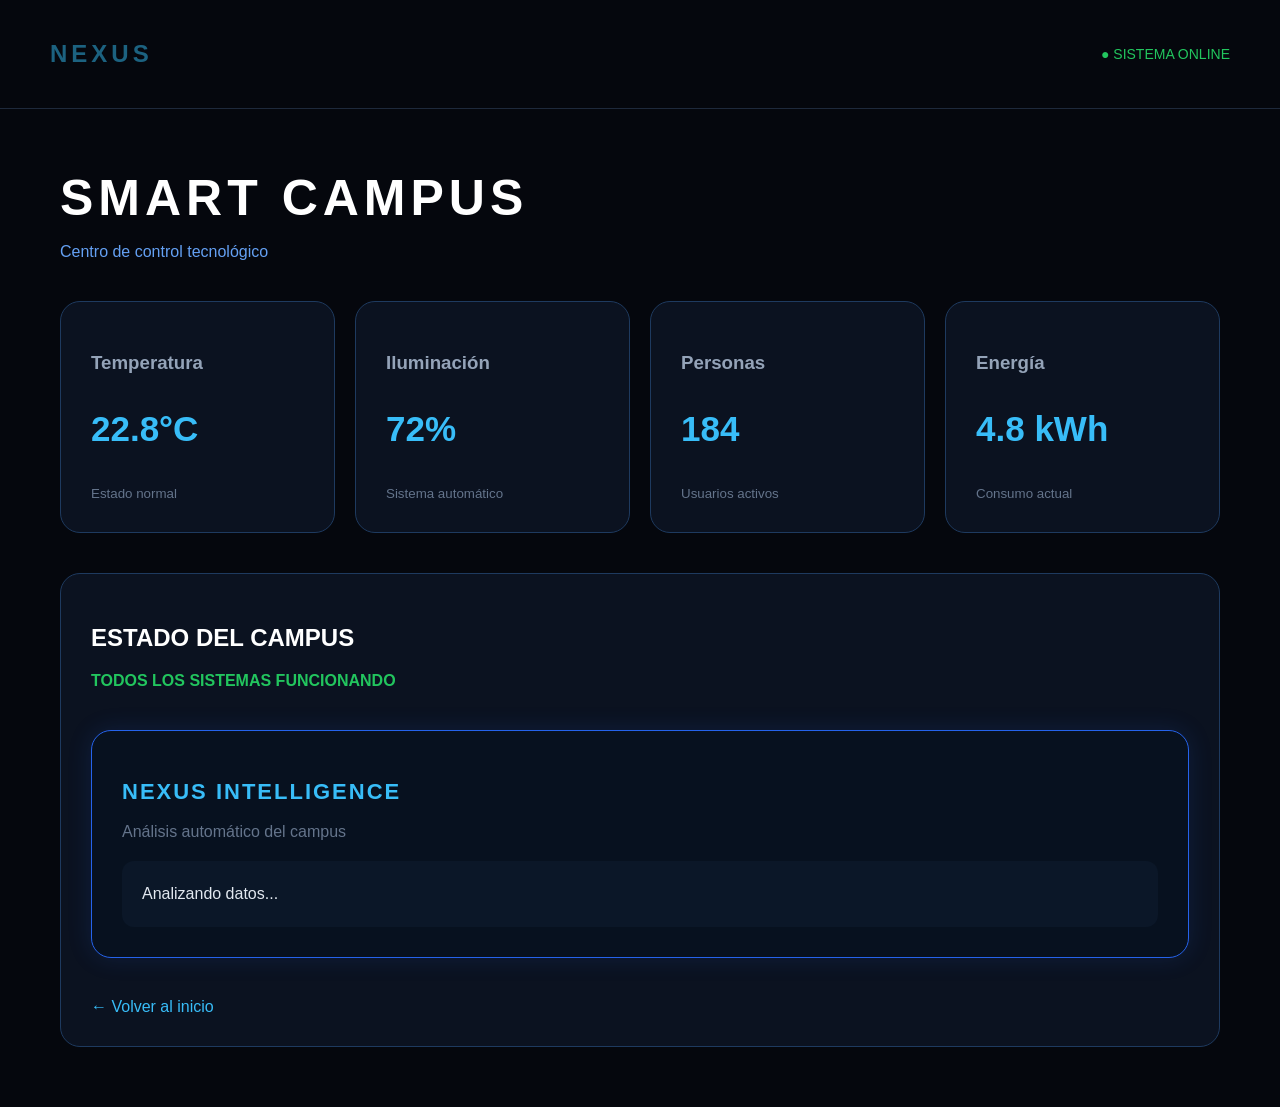
<file: dashboard.html>
<!DOCTYPE html>
<html lang="es">

<head>

    <meta charset="UTF-8">
    <meta name="viewport" content="width=device-width, initial-scale=1.0">

    <title>NEXUS | Dashboard</title>

    <link rel="stylesheet" href="css/style.css">

</head>

<body>

    <header class="dashboard-header">

        <h2>NEXUS</h2>

        <span class="status">
            ● SISTEMA ONLINE
        </span>

    </header>


    <main class="dashboard">

        <h1>SMART CAMPUS</h1>

        <p class="dashboard-subtitle">
            Centro de control tecnológico
        </p>


        <section class="cards">


            <div class="card">

                <span class="icon"></span>

                <h3>Temperatura</h3>

                <p class="value" id="Temperatura">23°C</p>

                <small>Estado normal</small>

            </div>


            <div class="card">

                <span class="icon"></span>

                <h3>Iluminación</h3>

                <p class="value" id="Iluminación">72%</p>

                <small>Sistema automático</small>

            </div>


            <div class="card">

                <span class="icon"></span>

                <h3>Personas</h3>

                <p class="value" id="Personas">184</p>

                <small>Usuarios activos</small>

            </div>


            <div class="card">

                <span class="icon"></span>

                <h3>Energía</h3>

                <p class="value" id="Energía">4.8 kWh</p>

                <small>Consumo actual</small>

            </div>


        </section>


        <section class="campus-status">

            <h2>ESTADO DEL CAMPUS</h2>

            <div class="online">
                 TODOS LOS SISTEMAS FUNCIONANDO
            </div>

    
        <section class="ai-panel">

    <h2> NEXUS INTELLIGENCE</h2>

    <p>
        Análisis automático del campus
    </p>

    <div id="recomendacion">
        Analizando datos...
    </div>

</section>


        <a href="index.html" class="back">
            ← Volver al inicio
        </a>

    </main>
<script src="js/sensores.js"></script>
<script src="js/ia.js"></script>
</body>

</html>
</file>
<file: css/style.css>
body {
    margin: 0;
    font-family: Arial, sans-serif;
    background: #05070d;
    color: white;
}

.hero {
    min-height: 100vh;
    display: flex;
    align-items: center;
    justify-content: center;

    background:
        radial-gradient(circle at center, #102044 0%, #05070d 60%);
}

.subtitle {
    letter-spacing: 5px;
    font-size: 14px;
    color: #4da6ff;
    margin-bottom: 20px;
}

h1 {
    font-size: 100px;
    font-weight: 900;
    letter-spacing: 15px;
    margin: 0;
}

.description {
    font-size: 20px;
    color: #b8c0cc;
    margin-top: 20px;
}

.buttons {
    margin-top: 40px;
}

.buttons .btn {
    margin: 8px;
    padding: 12px 25px;
    border-radius: 30px;
}/* DASHBOARD */

.dashboard-header {
    display: flex;
    justify-content: space-between;
    align-items: center;

    padding: 20px 50px;

    border-bottom: 1px solid #1e293b;
}

.dashboard-header h2 {
    color: #1c6280;
    letter-spacing: 4px;
}

.status {
    color: #22c55e;
    font-size: 14px;
}


.dashboard {
    padding: 60px;
}

.dashboard h1 {
    font-size: 50px;
    letter-spacing: 5px;
}

.dashboard-subtitle {
    color: #64a0f3;
    margin-bottom: 40px;
}


.cards {
    display: grid;

    grid-template-columns:
        repeat(4, 1fr);

    gap: 20px;
}


.card {
    background: #0b1220;

    border: 1px solid #1e3a5f;

    border-radius: 20px;

    padding: 30px;

    transition: 0.3s;
}


.card:hover {
    transform: translateY(-8px);

    border-color: #38bdf8;
}


.icon {
    font-size: 35px;
}


.card h3 {
    color: #94a3b8;
    margin-top: 20px;
}


.value {
    font-size: 35px;
    font-weight: bold;
    color: #38bdf8;
}


.card small {
    color: #64748b;
}


.campus-status {
    margin-top: 40px;

    padding: 30px;

    background: #0b1220;

    border-radius: 20px;

    border: 1px solid #1e3a5f;
}


.online {
    margin-top: 20px;

    color: #22c55e;

    font-weight: bold;
}


.back {
    display: inline-block;

    margin-top: 40px;

    color: #38bdf8;

    text-decoration: none;
}/* NEXUS INTELLIGENCE */

.ai-panel {
    margin-top: 40px;

    padding: 30px;

    background: #07111f;

    border: 1px solid #2563eb;

    border-radius: 20px;

    box-shadow: 0 0 25px rgba(37, 99, 235, 0.15);
}

.ai-panel h2 {
    color: #38bdf8;

    letter-spacing: 2px;

    font-size: 22px;
}

.ai-panel p {
    color: #64748b;
}

#recomendacion {
    margin-top: 20px;

    padding: 20px;

    background: #0b1728;

    border-radius: 12px;

    color: #e2e8f0;

    line-height: 1.6;
}

.campus-page {
    min-height: 100vh;
    padding: 40px 20px;
    text-align: center;
    color: white;
    background: #070b16;
}

.campus-page h2 {
    margin: 25px 0;
}

.campus-page model-viewer {
    width: 100%;
    max-width: 1100px;
    height: 70vh;
    margin: auto;
    display: block;
    background: #101827;
    border-radius: 18px;
}
</file>
